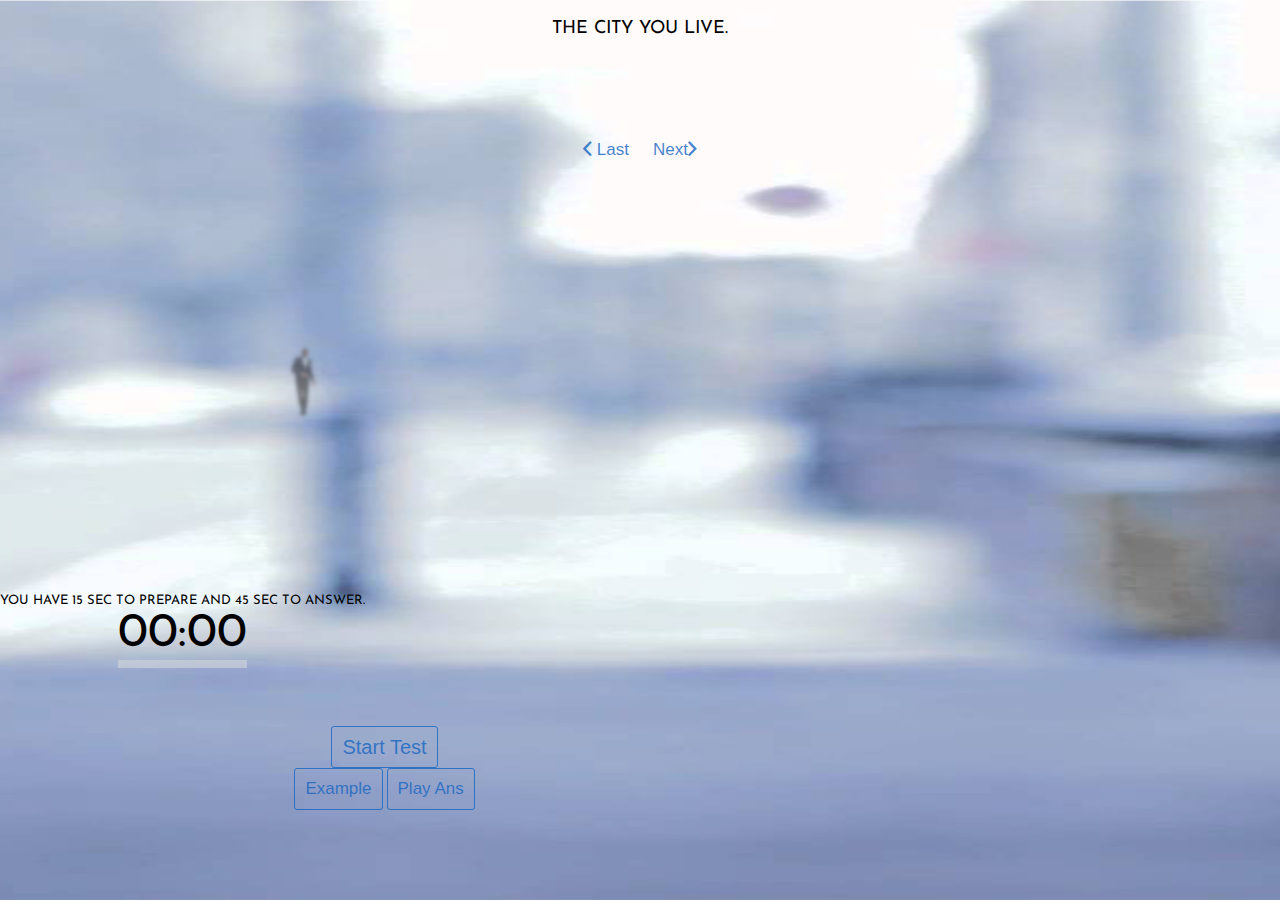
<file: platforms/android/assets/www/index.html>
<!DOCTYPE html>
<!--
    Licensed to the Apache Software Foundation (ASF) under one
    or more contributor license agreements.  See the NOTICE file
    distributed with this work for additional information
    regarding copyright ownership.  The ASF licenses this file
    to you under the Apache License, Version 2.0 (the
    "License"); you may not use this file except in compliance
    with the License.  You may obtain a copy of the License at

    http://www.apache.org/licenses/LICENSE-2.0

    Unless required by applicable law or agreed to in writing,
    software distributed under the License is distributed on an
    "AS IS" BASIS, WITHOUT WARRANTIES OR CONDITIONS OF ANY
     KIND, either express or implied.  See the License for the
    specific language governing permissions and limitations
    under the License.
-->
<html>
    <head>
        <meta charset="utf-8" />
        <meta name="format-detection" content="telephone=no" />
        <meta name="msapplication-tap-highlight" content="no" />
        <!-- WARNING: for iOS 7, remove the width=device-width and height=device-height attributes. See https://issues.apache.org/jira/browse/CB-4323 -->
        <meta name="viewport" content="user-scalable=no, initial-scale=1, maximum-scale=1, minimum-scale=1, width=device-width, height=device-height, target-densitydpi=device-dpi" />
        <link rel="stylesheet" type="text/css" href="css/index.css" />
        <link rel="stylesheet" type="text/css" href="css/mybutton.css" />
        <link rel="stylesheet" type="text/css" href="css/range.css" />
        <link rel="stylesheet" type="text/css" href="css/ionicons.css" />
        <script type="text/javascript" src="cordova.js"></script>
        <script type="text/javascript" src="js/index.js"></script>
        <title>Hello World</title>
    </head>
    <body>
    <div class="main" id="main" style="text-align: center">
    <!--topic div-->
            <div id="topic">
            <p>
                The city you live.
            </p>
            </div>
            
            <button class="button--quiet" class="btn" onClick="last();"><i class="icon ion-chevron-left"></i> Last</button>
            <button class="button--quiet" class="btn" onClick="next();">Next<i class="icon ion-chevron-right"></i></button>
            <img id="man" src="./img/toefl_man.png">
    <!--timer_div div-->
            <div id="timer_div">
            <font size="2"><p id="claim">
                You have 15 sec to prepare and 45 sec to answer.
            </p></font>
        <!--recorder div-->
            
            <div id="recorder">
            <font size="10"><p id="Rec_audio_position">00:00</p></font>
            <input type="range" class="range" value="20" max="45" id="rangeId">
            </div>

        <!--player div-->
            <div id="player" hidden>
            <p id="audio_position" class="smallBtn">00:00</p>
            <button class="button--quiet" id="pauseP" class="smallBtn" onclick="pauseAudio();"><i class="icon ion-pause"></i></button>
            <button class="button--quiet" id="stopP" class="smallBtn" onclick="stopAudio();" ><i class="icon ion-stop"></i></button>
            <br>
            <input type="range" class="range" max="45" value="45" id="rangeId2" onchange="rangeClick()"><br>
             <p id="duration" hidden> 00:00 sec </p> 
            
            
            </div>
            <br /><br />
        </div>

        <p id="media" hidden>Test Area DO NOT DISABLE!!!</p>
    <p id="test" hidden></p>

    <!--mainBtns div-->
    <div id="mainBtns">
    <button class="button button--outline" id="canStart" onclick="recordAudio()">Start Test</button><br>
    <button class="button button--outline" id="exId" onclick="playEx()">Example</button>
    <button class="button button--outline" id="ansId" onclick="playAudio('myrecording.wav')">Play Ans</button>
    </div>

<!--Topics-->
<div hidden>
    <p class="T1">Q1. Compulsory education is required for all children before age</p>
    <p class="T1">Q2. Describe a celebration you recently attended. Did all people have a good time on that day</p>
    <p class="T1">Q3. Describe a person you would like to know more about</p>
    <p class="T1">Q4. Describe an important decision you have made. Why was it important to you</p>
</div>

<div hidden>
    <p class="EX1">https://dl.dropboxusercontent.com/u/47631918/Sk2App/1.%20Compulsory%20education%20is%20required%20for%20all%20children%20before%20age%2016.m4a</p>
    <p class="EX1">https://dl.dropboxusercontent.com/u/47631918/Sk2App/2.%20Describe%20a%20celebration%20you%20recently%20attended.%20Did%20all%20people%20have%20a%20good%20time%20on%20that%20day.m4a</p>
    <p class="EX1">https://dl.dropboxusercontent.com/u/47631918/Sk2App/3.%20Describe%20a%20person%20you%20would%20like%20to%20know%20more%20about.m4a</p>
    <p class="EX1">https://dl.dropboxusercontent.com/u/47631918/Sk2App/4.%20Describe%20an%20important%20decision%20you%20have%20made.%20Why%20was%20it%20important%20to%20you.m4a</p>
</div>
</div>
    </body>
</html>
</file>
<file: platforms/android/assets/www/css/index.css>
@import url(http://fonts.googleapis.com/css?family=Josefin+Sans:300,400);
.button {
    padding: 10px;
   font-family: 'Josefin Sans', sans-serif;
}

#mainBtns{
    position: absolute;
    bottom: 10%;
    left: 23%;
    }

#main {
    font-family: 'Josefin Sans', sans-serif;
    position:absolute;
    z-index: 2;
    background-image: url("../img/toefl_back.png");
    background-size: 100% 100%;
    height: 100%;
    width: 100%;
}

#man {
    position:absolute;
    left: 13%;
    top: 35%;
    height: 500px;
    margin-top: -150px;
    margin-bottom: -250px;
    opacity: 0.5;
    z-index: -1; 
}

.smallBtn{
    /*font-size: 5;*/
    display: inline;
    position: relative;
}

#topic {
    font-family: 'Josefin Sans', sans-serif;
    margin: 30px;
    margin-top: 20px;
    margin-bottom: 10px;
    height: 100px;
    font-size: 18px;
    /*background-color: green;
    opacity: 0.5; */
}
#Rec_audio_position {
    /*background-color: yellow;
    opacity: 0.5; */
    margin-bottom: -10px;
    margin-top: -10px;
}
#timer_div{
    /*background-color: blue;
    opacity: 0.5; */
    position: absolute;
    bottom: 20%;
    
}
#canStart {
    font-size: 20px;
    height: auto;
    width: auto;
}

/*
 * Licensed to the Apache Software Foundation (ASF) under one
 * or more contributor license agreements.  See the NOTICE file
 * distributed with this work for additional information
 * regarding copyright ownership.  The ASF licenses this file
 * to you under the Apache License, Version 2.0 (the
 * "License"); you may not use this file except in compliance
 * with the License.  You may obtain a copy of the License at
 *
 * http://www.apache.org/licenses/LICENSE-2.0
 *
 * Unless required by applicable law or agreed to in writing,
 * software distributed under the License is distributed on an
 * "AS IS" BASIS, WITHOUT WARRANTIES OR CONDITIONS OF ANY
 * KIND, either express or implied.  See the License for the
 * specific language governing permissions and limitations
 * under the License.
 */
* {
    -webkit-tap-highlight-color: rgba(0,0,0,0); /* make transparent link selection, adjust last value opacity 0 to 1.0 */
}

body {
    -webkit-touch-callout: none;                /* prevent callout to copy image, etc when tap to hold */
    -webkit-text-size-adjust: none;             /* prevent webkit from resizing text to fit */
    -webkit-user-select: none;                  /* prevent copy paste, to allow, change 'none' to 'text' */
    background-color:#E4E4E4;
    background-image:linear-gradient(top, #A7A7A7 0%, #E4E4E4 51%);
    background-image:-webkit-linear-gradient(top, #A7A7A7 0%, #E4E4E4 51%);
    background-image:-ms-linear-gradient(top, #A7A7A7 0%, #E4E4E4 51%);
    background-image:-webkit-gradient(
        linear,
        left top,
        left bottom,
        color-stop(0, #A7A7A7),
        color-stop(0.51, #E4E4E4)
    );
    background-attachment:fixed;
    font-family:'HelveticaNeue-Light', 'HelveticaNeue', Helvetica, Arial, sans-serif;
    font-size:12px;
    height:100%;
    margin:0px;
    padding:0px;
    text-transform:uppercase;
    width:100%;
}

/* Portrait layout (default) */
.app {
    background:url(../img/logo.png) no-repeat center top; /* 170px x 200px */
    position:absolute;             /* position in the center of the screen */
    left:50%;
    top:50%;
    height:50px;                   /* text area height */
    width:225px;                   /* text area width */
    text-align:center;
    padding:180px 0px 0px 0px;     /* image height is 200px (bottom 20px are overlapped with text) */
    margin:-115px 0px 0px -112px;  /* offset vertical: half of image height and text area height */
                                   /* offset horizontal: half of text area width */
}

/* Landscape layout (with min-width) */
@media screen and (min-aspect-ratio: 1/1) and (min-width:400px) {
    .app {
        background-position:left center;
        padding:75px 0px 75px 170px;  /* padding-top + padding-bottom + text area = image height */
        margin:-90px 0px 0px -198px;  /* offset vertical: half of image height */
                                      /* offset horizontal: half of image width and text area width */
    }
}

h1 {
    font-size:24px;
    font-weight:normal;
    margin:0px;
    overflow:visible;
    padding:0px;
    text-align:center;
}

.event {
    border-radius:4px;
    -webkit-border-radius:4px;
    color:#FFFFFF;
    font-size:12px;
    margin:0px 30px;
    padding:2px 0px;
}

.event.listening {
    background-color:#333333;
    display:block;
}

.event.received {
    background-color:#4B946A;
    display:none;
}

@keyframes fade {
    from { opacity: 1.0; }
    50% { opacity: 0.4; }
    to { opacity: 1.0; }
}
 
@-webkit-keyframes fade {
    from { opacity: 1.0; }
    50% { opacity: 0.4; }
    to { opacity: 1.0; }
}
 
.blink {
    animation:fade 3000ms infinite;
    -webkit-animation:fade 3000ms infinite;
}
</file>
<file: platforms/android/assets/www/css/mybutton.css>
.button {
  position: relative;
  display: inline-block;
  vertical-align: top;
  -webkit-box-sizing: border-box;
  -moz-box-sizing: border-box;
  box-sizing: border-box;
  -webkit-background-clip: padding-box;
  background-clip: padding-box;
  padding: 0;
  margin: 0;
  font: inherit;
  color: inherit;
  background: transparent;
  border: none;
  line-height: normal;
  font-family: 'Helvetica Neue', Helvetica, Arial, 'Lucida Grande', sans-serif;
  -webkit-font-smoothing: antialiased;
  -moz-osx-font-smoothing: grayscale;
  font-weight: 400;
  font-size: 17px;
  cursor: default;
  -webkit-user-select: none;
  -moz-user-select: none;
  -ms-user-select: none;
  user-select: none;
  text-overflow: ellipsis;
  white-space: nowrap;
  overflow: hidden;
  height: auto;
  text-decoration: none;
  padding: 4px 10px;
  font-size: 17px;
  line-height: 32px;
  letter-spacing: 0;
  color: #fff;
  vertical-align: middle;
  background-color: rgba(24,103,194,0.81);
  border: 0px solid currentColor;
  -webkit-border-radius: 3px;
  border-radius: 3px;
  -webkit-transition: none;
  -moz-transition: none;
  -o-transition: none;
  transition: none;
}
.button:hover {
  -webkit-transition: none;
  -moz-transition: none;
  -o-transition: none;
  transition: none;
}
.button:active {
  background-color: rgba(24,103,194,0.81);
  -webkit-transition: none;
  -moz-transition: none;
  -o-transition: none;
  transition: none;
  opacity: 0.2;
}
.button:focus {
  outline: 0;
}
.button:disabled,
.button[disabled] {
  opacity: 0.3;
  cursor: default;
  pointer-events: none;
}
.button--outline {
  background-color: transparent;
  border: 1px solid rgba(24,103,194,0.81);
  color: rgba(24,103,194,0.81);
}
.button--outline:active {
  background-color: rgba(24, 103, 194, 0.2);
  border: 1px solid rgba(24,103,194,0.81);
  color: rgba(24,103,194,0.81);
  opacity: 1;
}
.button--outline:hover {
  border: 1px solid rgba(24,103,194,0.81);
  -webkit-transition: 0;
  -moz-transition: 0;
  -o-transition: 0;
  transition: 0;
}

/**/
.button--quiet {
  position: relative;
  display: inline-block;
  vertical-align: top;
  -webkit-box-sizing: border-box;
  -moz-box-sizing: border-box;
  box-sizing: border-box;
  -webkit-background-clip: padding-box;
  background-clip: padding-box;
  padding: 0;
  margin: 0;
  font: inherit;
  color: inherit;
  background: transparent;
  border: none;
  line-height: normal;
  font-family: 'Helvetica Neue', Helvetica, Arial, 'Lucida Grande', sans-serif;
  -webkit-font-smoothing: antialiased;
  -moz-osx-font-smoothing: grayscale;
  font-weight: 400;
  font-size: 17px;
  cursor: default;
  -webkit-user-select: none;
  -moz-user-select: none;
  -ms-user-select: none;
  user-select: none;
  text-overflow: ellipsis;
  white-space: nowrap;
  overflow: hidden;
  height: auto;
  text-decoration: none;
  padding: 4px 10px;
  font-size: 17px;
  line-height: 32px;
  letter-spacing: 0;
  color: #fff;
  vertical-align: middle;
  background-color: rgba(24,103,194,0.81);
  border: 0px solid currentColor;
  -webkit-border-radius: 3px;
  border-radius: 3px;
  -webkit-transition: none;
  -moz-transition: none;
  -o-transition: none;
  transition: none;
  background: transparent;
  border: 1px solid transparent;
  -webkit-box-shadow: none;
  box-shadow: none;
  background: transparent;
  color: rgba(24,103,194,0.81);
  border: none;
}
.button--quiet:disabled,
.button--quiet[disabled] {
  opacity: 0.3;
  cursor: default;
  pointer-events: none;
  border: none;
}
.button--quiet:hover {
  -webkit-transition: none;
  -moz-transition: none;
  -o-transition: none;
  transition: none;
}
.button--quiet:focus {
  outline: 0;
}
.button--quiet:active {
  background-color: transparent;
  border: none;
  -webkit-transition: none;
  -moz-transition: none;
  -o-transition: none;
  transition: none;
  opacity: 0.2;
  color: rgba(24,103,194,0.81);
}
</file>
<file: platforms/android/assets/www/css/range.css>
.range {
  opacity: 0.5; 
  padding: 0;
  margin: 0;
  font: inherit;
  color: inherit;
  background: transparent;
  border: none;
  line-height: normal;
  -webkit-box-sizing: border-box;
  -moz-box-sizing: border-box;
  box-sizing: border-box;
  -webkit-background-clip: padding-box;
  background-clip: padding-box;
  vertical-align: top;
  outline: none;
  line-height: 1;
  -webkit-appearance: none;
  -webkit-border-radius: 4px;
  border-radius: 4px;
  border: none;
  height: 2px;
  -webkit-border-radius: 0;
  border-radius: 0;
  -webkit-border-radius: 3px;
  border-radius: 3px;
  background-image: -webkit-gradient(linear, left top, left bottom, from(#ddd), to(#ddd));
  background-image: -webkit-linear-gradient(#ddd, #ddd);
  background-image: -moz-linear-gradient(#ddd, #ddd);
  background-image: -o-linear-gradient(#ddd, #ddd);
  background-image: linear-gradient(#ddd, #ddd);
  background-position: left center;
  -webkit-background-size: 100% 8px;
  background-size: 100% 8px;
  background-repeat: no-repeat;
  overflow: hidden;
  height: 31px;
}
.range::-moz-range-track {
  position: relative;
  border: none;
  background-color: #ddd;
  height: 2px;
  border-radius: 30px;
  box-shadow: none;
  top: 0;
  margin: 0;
  padding: 0;
}

.range::-webkit-slider-thumb {
  cursor: pointer;
  -webkit-appearance: none;
  position: relative;
  height: 29px;
  width: 29px;
  background-color: #fff;
  border: 1px solid #ddd;
  -webkit-border-radius: 30px;
  border-radius: 30px;
  -webkit-box-shadow: none;
  box-shadow: none;
  top: 0;
  margin: 0;
  padding: 0;
}
.range::-moz-range-thumb {
  cursor: pointer;
  position: relative;
  height: 29px;
  width: 29px;
  background-color: #fff;
  border: 1px solid #ddd;
  border-radius: 30px;
  box-shadow: none;
  margin: 0;
  padding: 0;
}

.range::-webkit-slider-thumb:before {
  position: absolute;
  top: 10px;
  right: 0px;
  left: -1024px;
  width: 1024px;
  height: 8px; 
  background-color: rgba(24,103,194,0.81);
  content: '';
  margin: 0;
  padding: 0;
}
.range:disabled {
  opacity: 0.3;
  cursor: default;
  pointer-events: none;
}

#rangeId{
  pointer-events: none;
}

#rangeId::-webkit-slider-thumb {
  height: 7px;
  width: 2px;
}

#rangeId::-webkit-slider-thumb:before {
  top: -1px;
}
</file>
